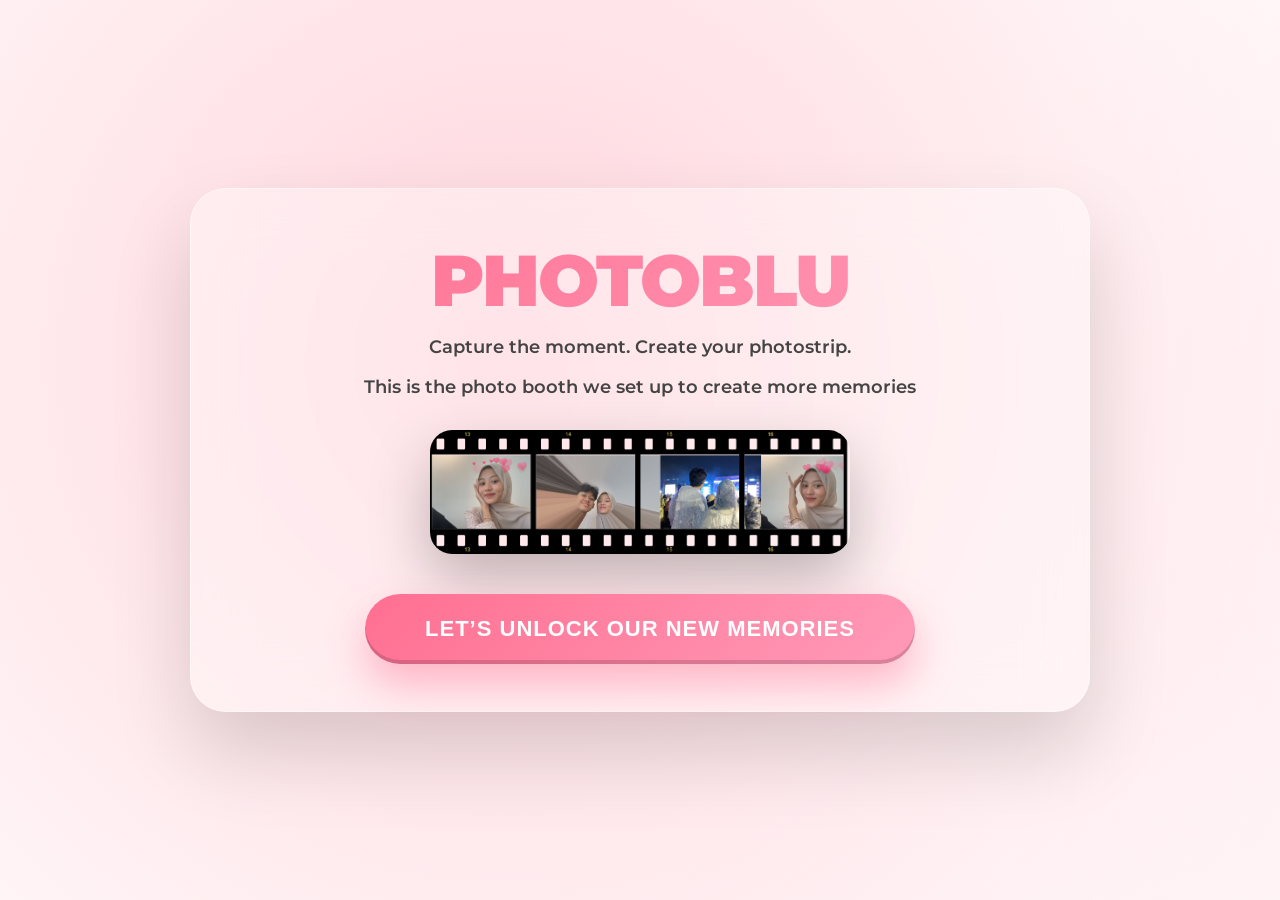
<file: index.html>
<!DOCTYPE html>
<html lang="id">
<head>
  <meta charset="UTF-8">
  <title>PHOTOBLU</title>

  <!-- FONT -->
  <link href="https://fonts.googleapis.com/css2?family=Montserrat:wght@700;800;900&display=swap" rel="stylesheet">

  <link rel="stylesheet" href="css/style.css">
</head>

<body class="landing-page">

  <div class="landing-glass">

    <header class="landing-header">
      <h1>PHOTOBLU</h1>
      <p>Capture the moment. Create your photostrip.</p>
      <p>This is the photo booth we set up to create more memories</p>
    </header>

    <main class="landing-content">
      <img src="assets/sample-strip.png" class="sample" alt="Sample Result">

      <button class="start-btn" onclick="startBooth()">
        LET’S UNLOCK OUR NEW MEMORIES
      </button>
    </main>

  </div>

  <script>
    function startBooth() {
      window.location.href = 'booth.html';
    }
  </script>
</body>
</html>
</file>
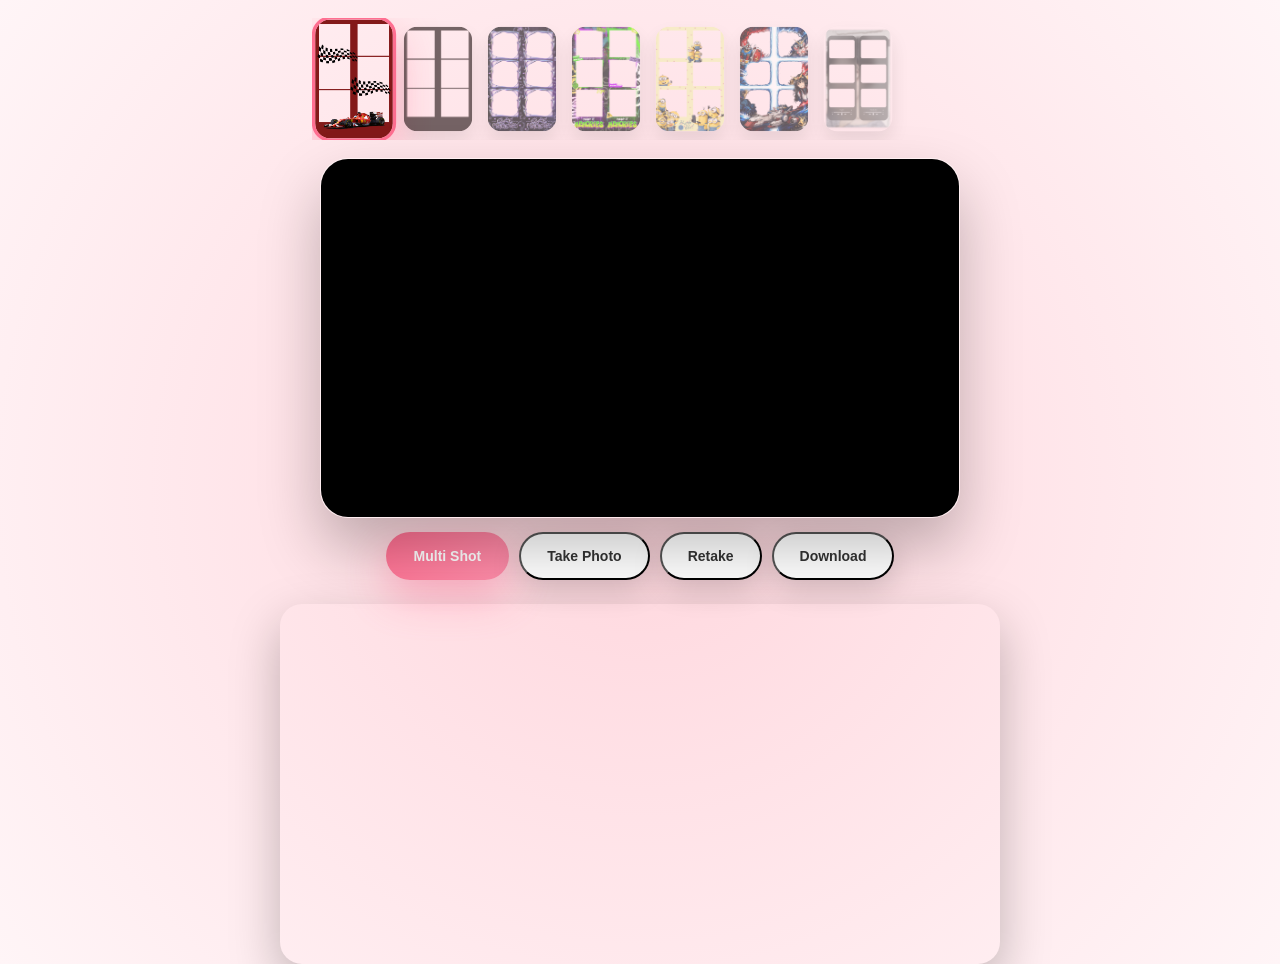
<file: booth.html>
<!DOCTYPE html>
<html lang="id">
<head>
  <meta charset="UTF-8">
  <title>PHOTOBLU </title>
  <link rel="stylesheet" href="css/style.css">
  <meta name="viewport" content="width=device-width, initial-scale=1.0">
</head>
<div id="flash"></div>
<body class="camera-page">

  <div class="camera-wrapper">

    <!-- FRAME SELECTOR -->
    <div class="frame-selector">
      <img src="assets/frame1.PNG" class="frame-thumb active" data-frame="frame1.PNG">
      <img src="assets/frame2.PNG" class="frame-thumb" data-frame="frame2.PNG">
      <img src="assets/frame3.PNG" class="frame-thumb" data-frame="frame3.PNG">
      <img src="assets/frame4.PNG" class="frame-thumb" data-frame="frame4.PNG">
      <img src="assets/frame5.PNG" class="frame-thumb" data-frame="frame5.PNG">
      <img src="assets/frame6.PNG" class="frame-thumb" data-frame="frame6.PNG">
      <img src="assets/frame7.PNG" class="frame-thumb" data-frame="frame7.PNG">
    </div>

    <!-- CAMERA -->
    <div class="camera-card">
      <video id="video" autoplay playsinline></video>
    </div>
    <div class="photo-previews" id="photoPreviews"></div>
    <!-- CONTROLS -->
    <div class="booth-controls">
       <button id="startMulti" class="primary">Multi Shot</button>

       <button id="takeSingle" class="secondary">Take Photo</button>
       <button id="retakeLast" class="secondary">Retake</button>

       <button id="downloadBtn" class="secondary">Download</button>
    </div>

    <!-- RESULT -->
    <canvas id="stripCanvas"></canvas>

  </div>

  <div id="countdown" class="countdown hidden">3</div>

  <script src="js/app.js"></script>
</body>
</html>
</file>
<file: css/style.css>
/* =========================================================
   GLOBAL RESET & FONT
========================================================= */
html, body {
  margin: 0;
  padding: 0;
  overflow-x: hidden; /* 🔥 hilangin blank kanan kiri */
}
* {
  box-sizing: border-box;
}

body {
  margin: 0;
  font-family: Inter, system-ui, -apple-system, sans-serif;
  color: #222;
}

/* =========================================================
   COLOR THEME (LOCKED)
========================================================= */
:root {
  --pink-bg-1: #ffd6dd;
  --pink-bg-2: #fff5f7;
  --pink-main: #ff6f91;
  --pink-hover: #ff4f80;
  --text-soft: rgba(0,0,0,.6);
}

/* =========================================================
   BUTTONS
========================================================= */
.primary {
  background: linear-gradient(135deg, var(--pink-main), #ff8fab);
  color: white;
  border: none;
  padding: 14px 28px;
  border-radius: 999px;
  font-size: 14px;
  font-weight: 600;
  cursor: pointer;
  box-shadow: 0 16px 40px rgba(255,110,150,.45);
  transition: .3s ease;
}

.primary:hover {
  transform: translateY(-2px);
  box-shadow: 0 22px 55px rgba(255,110,150,.6);
}

.secondary {
  background: white;
  padding: 14px 26px;
  border-radius: 999px;
  text-decoration: none;
  color: #333;
  font-size: 14px;
  font-weight: 600;
  box-shadow: 0 10px 30px rgba(0,0,0,.15);
}

/* =========================================================
   LANDING PAGE
========================================================= */
/* =====================
   LANDING PAGE
===================== */

.landing-page {
  min-height: 100vh;
  display: flex;
  align-items: center;
  justify-content: center;
  font-family: 'Montserrat', system-ui, sans-serif;

  background:
    radial-gradient(circle at top left, #ffd6e0, transparent 40%),
    radial-gradient(circle at bottom right, #ffc1cc, transparent 40%),
    linear-gradient(135deg, #fff5f7, #ffeef2);
}

/* GLASS CARD */
.landing-glass {
  width: min(900px, 92vw);
  padding: 48px 42px;
  border-radius: 36px;

  background: rgba(255, 255, 255, 0.35);
  backdrop-filter: blur(30px);
  -webkit-backdrop-filter: blur(30px);

  box-shadow:
    0 40px 80px rgba(0,0,0,.15),
    inset 0 0 0 1px rgba(255,255,255,.4);
}

/* HEADER */
.landing-header {
  text-align: center;
  margin-bottom: 32px;
}

.landing-header h1 {
  font-size: clamp(48px, 6vw, 72px);
  font-weight: 900;
  letter-spacing: -2px;
  margin: 0;

  background: linear-gradient(135deg, #ff6f91, #ff9ab8);
  -webkit-background-clip: text;
  -webkit-text-fill-color: transparent;
}

.landing-header p {
  margin-top: 12px;
  font-size: 18px;
  font-weight: 600;
  color: #444;
}

/* CONTENT */
.landing-content {
  display: flex;
  flex-direction: column;
  align-items: center;
  gap: 28px;
}

/* SAMPLE IMAGE */
.sample {
  width: min(420px, 85vw);
  border-radius: 22px;

  box-shadow:
    0 25px 60px rgba(0,0,0,.25);
}
/* ANIMATED BACKGROUND */
.landing-page {
  background: 
    radial-gradient(circle at 20% 20%, #ffd6dd, transparent 40%),
    radial-gradient(circle at 80% 30%, #ffe4ea, transparent 45%),
    radial-gradient(circle at 50% 80%, #fff5f7, transparent 50%);
  background-size: 200% 200%;
  animation: bgFloat 12s ease-in-out infinite;
}

/* background movement */
@keyframes bgFloat {
  0% {
    background-position: 0% 0%, 100% 0%, 50% 100%;
  }
  50% {
    background-position: 100% 50%, 0% 100%, 50% 0%;
  }
  100% {
    background-position: 0% 0%, 100% 0%, 50% 100%;
  }
}
.sample {
  animation: floatSample 6s ease-in-out infinite;
}

@keyframes floatSample {
  0%   { transform: translateY(0); }
  50%  { transform: translateY(-12px); }
  100% { transform: translateY(0); }
}

/* START BUTTON */
.start-btn {
  margin-top: 12px;
  padding: 22px 60px;
  border-radius: 999px;
  border: none;

  font-size: 22px;
  font-weight: 800;
  letter-spacing: 1px;

  color: white;
  cursor: pointer;

  background:
    linear-gradient(135deg, #ff6f91, #ff9ab8);

  box-shadow:
    0 20px 40px rgba(255,111,145,.45),
    inset 0 -4px 0 rgba(0,0,0,.15);

  transition: 
    transform .25s ease,
    box-shadow .25s ease;
}

/* HOVER EFFECT */
.start-btn:hover {
  transform: translateY(-6px) scale(1.04);
  box-shadow:
    0 30px 60px rgba(255,111,145,.55),
    inset 0 -6px 0 rgba(0,0,0,.18);
}

/* CLICK */
.start-btn:active {
  transform: translateY(-2px) scale(.98);
}

/* =========================================================
   FRAME / LAYOUT SELECTION PAGE
========================================================= */
.layout-page {
  background: radial-gradient(circle, var(--pink-bg-1), #ffeef1);
  min-height: 100vh;
  text-align: center;
  padding: 60px 20px;
}

.subtitle {
  opacity: .7;
  margin-bottom: 40px;
}

.layout-grid {
  display: flex;
  justify-content: center;
  gap: 28px;
  flex-wrap: wrap;
}

.layout-card {
  background: white;
  border-radius: 22px;
  padding: 16px;
  width: 180px;
  cursor: pointer;
  box-shadow: 0 20px 40px rgba(0,0,0,.12);
  transition: .3s;
}

.layout-card:hover {
  transform: translateY(-8px);
  box-shadow: 0 30px 60px rgba(0,0,0,.18);
}

.layout-card img {
  width: 100%;
  border-radius: 14px;
}

.layout-card h3 {
  margin-top: 12px;
  font-size: 15px;
}

.layout-card span {
  font-size: 12px;
  opacity: .6;
}

/* =========================================================
   CAMERA PAGE
========================================================= */
.camera-page {
  background: radial-gradient(circle, var(--pink-bg-1), var(--pink-bg-2));
  min-height: 100vh;
  display: flex;
  flex-direction: column;
  align-items: center;
}

.booth-header {
  text-align: center;
  margin: 30px 0 18px;
}

.booth-header h1 {
  margin-bottom: 6px;
}

.booth-header p {
  font-size: 14px;
  opacity: .7;
}

/* CAMERA CARD (16:9 LANDSCAPE) */
.camera-card {
  width: 640px;
  height: 360px; /* 16:9 */
  background: black;
  border-radius: 28px;
  overflow: hidden;
  position: relative;
  box-shadow: 0 30px 60px rgba(0,0,0,.25);
}

video {
  width: 100%;
  height: 100%;
  object-fit: contain; /* 🔥 INI KUNCINYA */
  transform: scaleX(-1);
  background: black;

}

/* FLASH EFFECT */
.flash {
  position: absolute;
  inset: 0;
  background: white;
  opacity: 0;
  pointer-events: none;
}

.flash.active {
  animation: flash .25s ease;
}

@keyframes flash {
  from { opacity: 1; }
  to   { opacity: 0; }
}

/* CONTROLS */

.booth-controls {
  width: 100%;
  display: flex;
  gap: 10px;
  flex-wrap: wrap;
  justify-content: center;
  padding: 0 10px; /* 🔥 biar nggak nabrak pinggir */

}

/* =========================================================
   RESULT / PREVIEW
========================================================= */
#stripCanvas {
  margin-top: 24px;
  width: 720px;       /* tampil lebih kecil */
  max-width: 90vw;
  border-radius: 22px;
  box-shadow: 0 20px 50px rgba(0,0,0,.25);
}

/* =========================================================
   COUNTDOWN OVERLAY
========================================================= */
.countdown {
  position: fixed;
  inset: 0;
  background: rgba(255,230,235,.9);
  display: flex;
  align-items: center;
  justify-content: center;
  font-size: 120px;
  font-weight: 800;
  color: var(--pink-main);
  z-index: 9999;
}

.hidden {
  display: none !important;
}

/* =========================================================
   RESPONSIVE
========================================================= */
@media (max-width: 768px) {
  .camera-card {
    width: 90vw;
    height: calc(90vw * 9 / 16);
  }

  #stripCanvas {
    width: 90vw;
  }
}
.camera-wrapper {
  display: flex;
  flex-direction: column;
  align-items: center;
  justify-content: center;
  width: 100%;
  max-width: 100%;
  padding: 0 12px; /* biar nggak mepet */
  width: 100%;
  max-width: 680px;
  margin: 0 auto;
  padding: 0 12px; /* 🔥 ini yang kasih jarak aman */
}

.btn-glow {
  padding: 14px 30px;
  border-radius: 999px;
  border: none;
  font-weight: 600;
  cursor: pointer;
  background: linear-gradient(135deg, #ff6f91, #ff9ab8);
  color: white;
  box-shadow: 0 15px 35px rgba(255,111,145,.45);
  transition: all .3s ease;
}

.btn-glow:hover {
  transform: translateY(-3px);
  box-shadow: 0 22px 55px rgba(255,111,145,.7);
}

.secondary {
  transition: all 0.3s ease;
}

.secondary:hover {
  transform: translateY(-3px) scale(1.05);
  box-shadow: 0 20px 40px rgba(0,0,0,.25);
  background: linear-gradient(135deg, #fff, #ffe4ea);
}

.camera-card {
  width: min(640px, 92vw); /* 🔥 responsive */
  aspect-ratio: 16 / 9;    /* 🔥 auto height */
  height: auto;

  border-radius: 28px;
  overflow: hidden;
  position: relative;

  backdrop-filter: blur(20px);
  background: rgba(255,255,255,0.15);

  border: 1px solid rgba(255,255,255,0.3);
  box-shadow:
    0 30px 60px rgba(0,0,0,.25),
    inset 0 0 20px rgba(255,255,255,.2);
}

.camera-card::before {
  content: '';
  position: absolute;
  inset: 0;
  border-radius: 28px;
  background: linear-gradient(
    120deg,
    rgba(255,255,255,.4),
    rgba(255,255,255,0)
  );
  pointer-events: none;
}
video {
  border-radius: 20px;
}

.frame-selector {
  display: flex;
  gap: 12px;
  margin: 18px 0;
  padding: 6px;
  overflow-x: auto;   /* 🔥 scroll horizontal */
  width: 100%;
  justify-content: flex-start;

}

.frame-thumb {
  width: 72px;
  height: 110px;
  border-radius: 14px;
  overflow: hidden;
  cursor: pointer;
  opacity: .6;
  transform: scale(.95);
  transition: .25s ease;
  box-shadow: 0 10px 20px rgba(0,0,0,.15);
}

.frame-thumb img {
  width: 100%;
  height: 100%;
  object-fit: cover;
}

.frame-thumb:hover {
  opacity: 1;
  transform: scale(1.05);
}

.frame-thumb.active {
  opacity: 1;
  transform: scale(1.08);
  outline: 3px solid var(--pink-main);
  box-shadow: 0 16px 40px rgba(255,111,145,.55);
}

.photo-previews {
  display: flex;
  gap: 10px;
  margin-top: 14px;
  justify-content: center;
  flex-wrap: wrap;
}

.photo-previews img {
  width: 72px;
  height: 72px;
  object-fit: cover;
  border-radius: 12px;
  box-shadow: 0 6px 16px rgba(0,0,0,.25);
  animation: pop .25s ease;
}

@keyframes pop {
  from {
    transform: scale(.7);
    opacity: 0;
  }
  to {
    transform: scale(1);
    opacity: 1;
  }
}

/* FLASH OVERLAY FIX */
#flash {
  position: fixed;
  inset: 0;
  background: white;
  opacity: 0;
  pointer-events: none;
  z-index: 9999;
}

#flash.active {
  animation: flashAnim 0.2s ease;
}

@keyframes flashAnim {
  from { opacity: 1; }
  to { opacity: 0; }
}
@media (max-width: 768px) {
  .camera-wrapper {
    padding: 0;
  }

  .camera-card {
    width: 100vw;
    border-radius: 0; /* full edge */
  }
}
</file>
